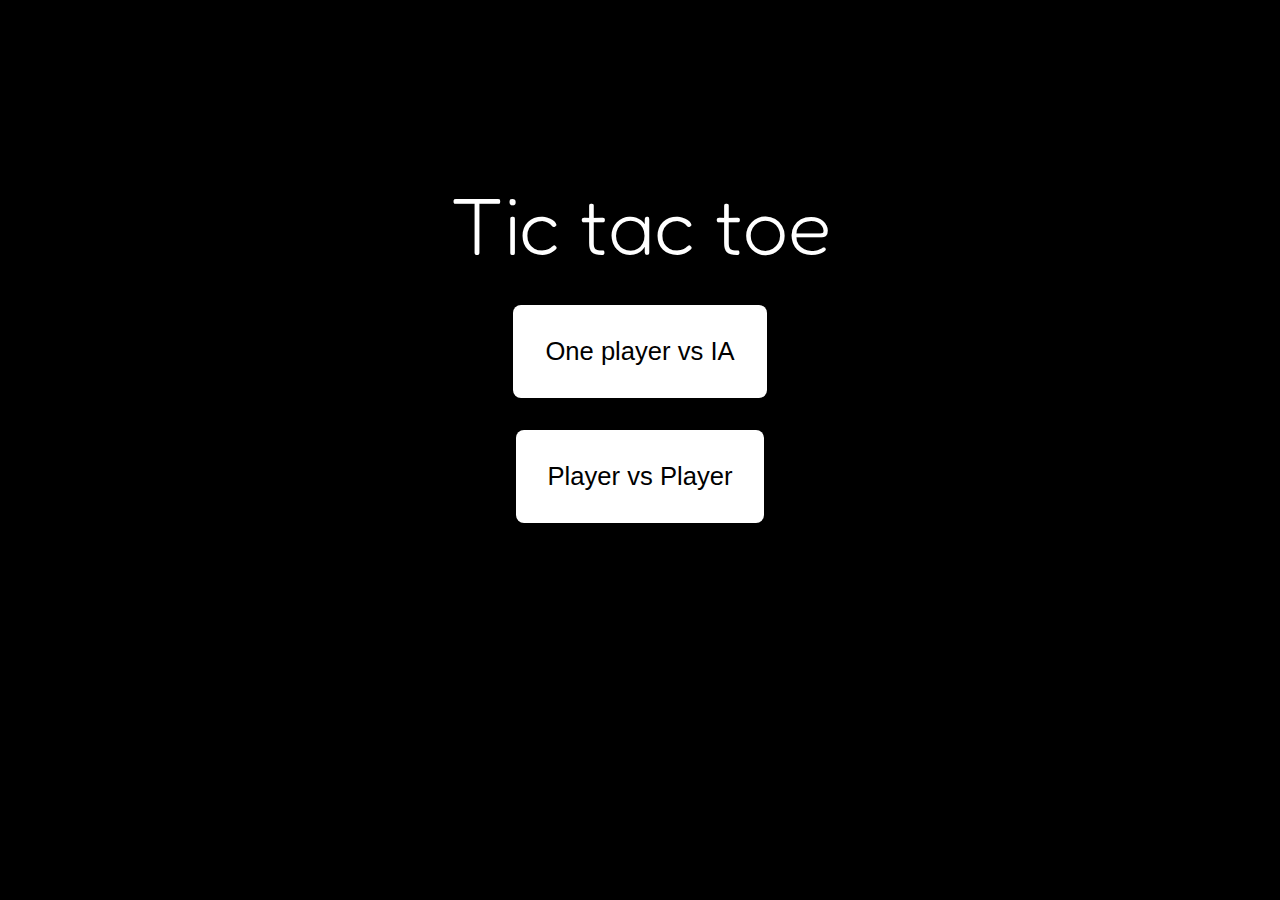
<file: index.html>
<!DOCTYPE html>
<html lang="en">
  <head>
    <meta charset="UTF-8" />
    <meta http-equiv="X-UA-Compatible" content="IE=edge" />
    <meta name="viewport" content="width=device-width, initial-scale=1.0" />
    <link rel="stylesheet" href="style.css" />
    <title>Tic tac toe</title>
  </head>
  <body>
    <div class="container">
      <div class="welcome">
        <h1>Tic tac toe</h1>
        <a href="/tictactoe.html"
          ><button class="btn-index">One player vs IA</button></a
        >
        <a href="/pvp.html"
          ><button class="btn-index">Player vs Player</button></a
        >a
      </div>
    </div>
  </body>
</html>
</file>
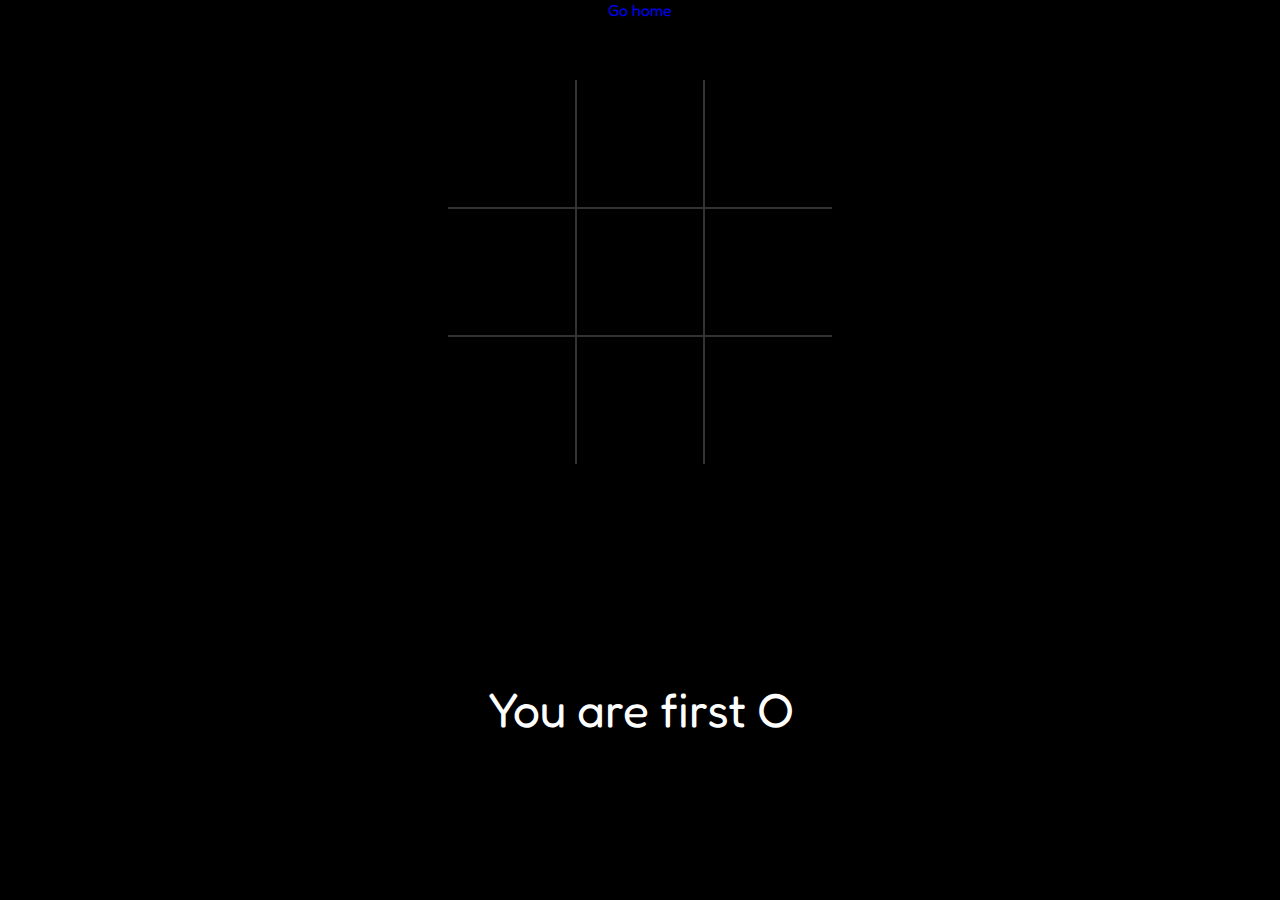
<file: pvp.html>
<!DOCTYPE html>

<html>
  <head>
    <meta charset="UTF-8" />
    <title>Tic Tac Toe</title>

    <link rel="stylesheet" href="style.css" />
  </head>

  <body>
    <a href="/index.html">Go home</a>
    <table>
      <tr>
        <td class="cell" id="0"></td>
        <td class="cell" id="1"></td>
        <td class="cell" id="2"></td>
      </tr>
      <tr>
        <td class="cell" id="3"></td>
        <td class="cell" id="4"></td>
        <td class="cell" id="5"></td>
      </tr>
      <tr>
        <td class="cell" id="6"></td>
        <td class="cell" id="7"></td>
        <td class="cell" id="8"></td>
      </tr>
    </table>
    <div class="endgame">
      <div class="text"></div>
    </div>

    <button class="replay" onClick="startGame()" style="display: none">
      Replay
    </button>
    <br />
    <div class="info">You are first</div>
    <script src="script-pvp.js"></script>
  </body>
</html>
</file>
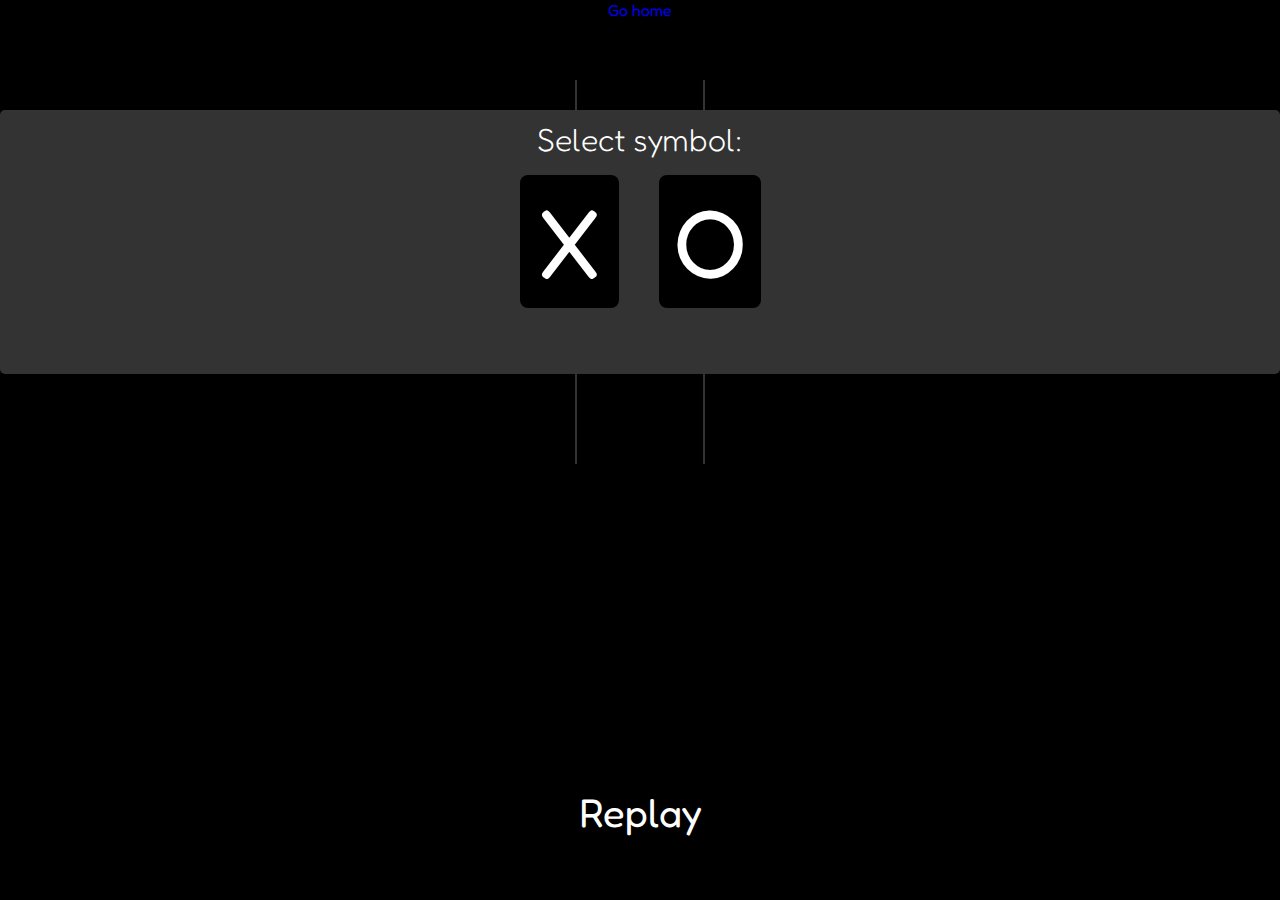
<file: tictactoe.html>
<!DOCTYPE html>

<html>
  <head>
    <meta charset="UTF-8" />
    <title>Tic Tac Toe</title>

    <link rel="stylesheet" href="style.css" />
  </head>

  <body>
    <a href="/index.html">Go home</a>
    <table>
      <tr>
        <td class="cell" id="0"></td>
        <td class="cell" id="1"></td>
        <td class="cell" id="2"></td>
      </tr>
      <tr>
        <td class="cell" id="3"></td>
        <td class="cell" id="4"></td>
        <td class="cell" id="5"></td>
      </tr>
      <tr>
        <td class="cell" id="6"></td>
        <td class="cell" id="7"></td>
        <td class="cell" id="8"></td>
      </tr>
    </table>
    <div class="endgame">
      <div class="text"></div>
    </div>

    <div class="selectSym">
      <p>Select symbol:</p>
      <button class="symbolbtn" onClick="selectSym('X')">X</button>
      <button class="symbolbtn" onClick="selectSym('O')">O</button>
    </div>

    <button class="replay" onClick="startGame()">Replay</button>

    <script src="script.js"></script>
  </body>
</html>
</file>
<file: style.css>
/* HOME ZONE */
@import url("https://fonts.googleapis.com/css2?family=Fredoka+One&display=swap");

* {
  margin: 0;
  padding: 0;
  box-sizing: border-box;
}

body {
  font-family: "Fredoka One", cursive, sans-serif;
  background-color: #000;
  text-align: center;
  display: flex;
  flex-direction: column;
  justify-content: center;
  align-content: center;
  align-items: center;
}

.welcome {
  padding-top: 10rem;
}
.container {
  background-color: none;
  max-width: 70%;
  margin: auto;
  padding: 1rem;
  align-items: center;
}

.btn-index {
  font-weight: 300;
  font-size: 1.6rem;
  display: flex;
  justify-content: center;
  align-content: center;
  text-align: center;
  border: none;
  padding: 2rem;
  margin: 1rem auto;
  border-radius: 0.5rem;

  margin-top: 2rem;
  background-color: #fff;
}
.btn-index:hover {
  background-color: #000;
  color: #fff;
}
a {
  text-decoration: none;
}
h1 {
  color: #fff;
  font-family: "Fredoka One", cursive;
  font-weight: 200;
  font-size: 5rem;
}

.animation {
  -webkit-animation: fadeinout 0.6s linear forwards;
  animation: fadeinout 0.6s linear forwards;
}

.rouge {
  color: red;
}

@-webkit-keyframes fadeinout {
  0%,
  100% {
    opacity: 1;
  }
  50% {
    opacity: 0;
  }
}
@keyframes fadeinout {
  0%,
  100% {
    opacity: 1;
  }
  50% {
    opacity: 0;
  }
}
label {
  font-family: "Didot", "Gill Sans MT", Calibri, "Trebuchet MS", sans-serif;
  color: white;
}

.btn_lien_game {
  margin-left: 2rem;
}

/* IA VS PLAYER ZONE */
table {
  font-family: inherit;
  color: #fff;
  border-collapse: collapse;
  position: absolute;
  top: 5rem;
}

td {
  border: 2px solid #333;
  height: 8rem;
  width: 8rem;
  text-align: center;
  vertical-align: middle;
  font-size: 6rem;
  cursor: pointer;
}

table tr:first-child td {
  border-top: 0;
}

table tr:last-child td {
  border-bottom: 0;
}

table tr td:first-child {
  border-left: 0;
}
table tr td:last-child {
  border-right: 0;
}

.endgame {
  display: none;
  width: 100%;
  top: 120px;
  background-color: rgba(117, 117, 117, 0.8);
  position: absolute;
  padding-top: 5rem;
  padding-bottom: 50px;
  text-align: center;
  border-radius: 5px;
  color: white;
  font-size: 3rem;
}

.selectSym {
  font-weight: 50;
  display: none;
  width: 100%;
  margin: auto;
  top: 110px;
  background-color: #333;
  position: absolute;
  padding-top: 10px;
  padding-bottom: 50px;
  text-align: center;
  border-radius: 5px;
  color: white;
  font-size: 2em;
}

.symbolbtn {
  margin: auto;
  border: none;
  border-radius: 0.5rem;
  font-family: inherit;
  font-size: 6rem;
  margin: 1rem;
  padding: 0.5rem 1rem;
  background-color: #000;
  color: #fff;
}

.selectSym button:hover {
  background-color: rgb(24, 24, 24);
}

.replay {
  margin: auto;
  margin-top: 60%;
  font-family: inherit;
  font-size: 2.5rem;
  color: white;
  background-color: inherit;
  border: none;
}

.replay:hover {
  color: beige;
}

/* PVP ZONE */

.info {
  margin-top: 50%;
  font-size: 3rem;
  color: white;
}
</file>
